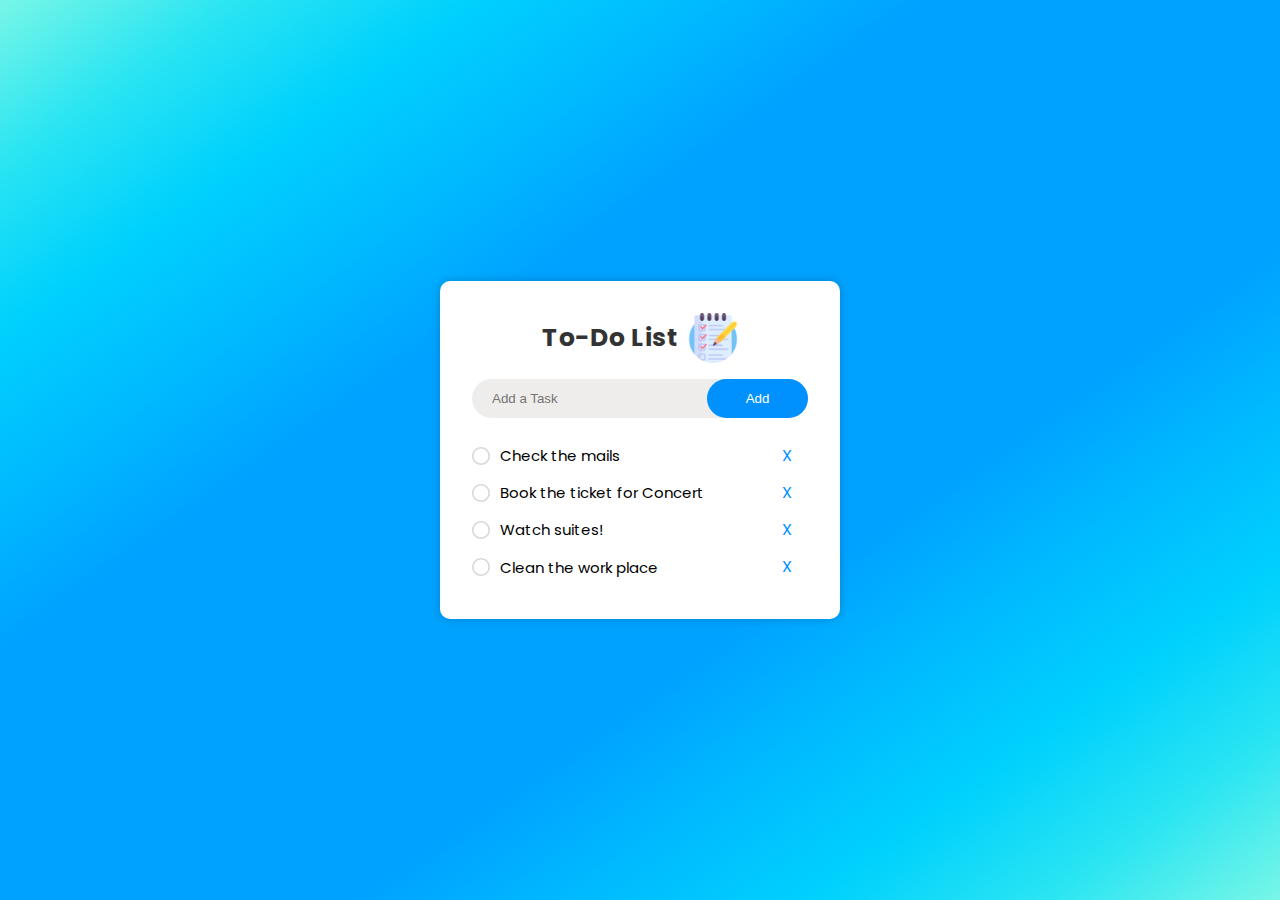
<file: index.html>
<!DOCTYPE html>
<html lang="en">

<head>
    <meta charset="UTF-8">
    <meta name="viewport" content="width=device-width, initial-scale=1.0">
    <title>To-Do List</title>
    <link rel="icon" href="./images/fav-icon.svg">
    <link rel="stylesheet" href="./styles.css">
    <link rel="preconnect" href="https://fonts.googleapis.com">
    <link rel="preconnect" href="https://fonts.gstatic.com" crossorigin>
    <link
        href="https://fonts.googleapis.com/css2?family=Poppins:ital,wght@0,100;0,200;0,300;0,400;0,500;0,600;0,700;0,800;0,900;1,100;1,200;1,300;1,400;1,500;1,600;1,700;1,800;1,900&display=swap"
        rel="stylesheet">
</head>

<body>
    <div class="container">

        <h1>To-Do List <img src="./images/list.png" alt=""></h1>

        <div class="addTask">
            <input type="text" placeholder="Add a Task">
            <button class="addButton">Add</button>
        </div>



        <div id="tasks">

            <div class="task">
                <img src="./images/unchecked.svg" alt="CheckBox" class="checkbox">
                <p class="taskItem">Check the mails</p>
                <span class="cross">X</span>
            </div>

            <div class="task">
                <img src="./images/unchecked.svg" alt="CheckBox" class="checkbox">
                <p class="taskItem">Book the ticket for Concert</p>
                <span class="cross">X</span>
            </div>

            <div class="task">
                <img src="./images/unchecked.svg" alt="CheckBox" class="checkbox">
                <p class="taskItem">Watch suites!</p>
                <span class="cross">X</span>
            </div>

            <div class="task">
                <img src="./images/unchecked.svg" alt="CheckBox" class="checkbox">
                <p class="taskItem">Clean the work place</p>
                <span class="cross">X</span>
            </div>

        </div>

    </div>

    <script src="./script.js"></script>
</body>

</html>
</file>
<file: styles.css>
* {
    margin: 0;
    padding: 0;
    box-sizing: border-box;
}

::-webkit-scrollbar {
    display: none;
}

body {
    min-height: 100vh;
    background-image: linear-gradient(to right bottom, #78f6e7, #2be5f2, #00d1fd, #00bbff, #00a2ff, #00a2ff, #00a2ff, #00a2ff, #00bbff, #00d1fd, #2be5f2, #78f6e7);
    font-family: "Poppins", sans-serif;
    display: flex;
    justify-content: center;
    align-items: center;
    position: relative;
}

.container {
    margin: 3rem 0;
    background-color: white;
    width: 400px;
    height: auto;
    border-radius: 10px;
    box-shadow: 0 0 10px rgba(0, 0, 0, 0.2);
    padding: 2rem;
}

.container h1 {
    display: flex;
    justify-content: center;
    align-items: center;
    color: #333;
    font-size: 25px;
    letter-spacing: 0.5px;
}

.container h1 img {
    height: 50px;
    margin-left: 10px;
}

.addTask {
    background-color: #efecec;
    border-radius: 30px;
    display: flex;
    justify-content: space-between;
    align-items: center;
    margin-top: 1rem;
}

.addTask input {
    border: none;
    outline: none;
    background: none;
    padding: 12px 20px;
}

.addTask button {
    width: 30%;
    background-color: #0091ff;
    color: #fff;
    border: none;
    padding: 12px 20px;
    border-radius: 30px;
    transition: all 0.2s ease-in-out;
}

.addTask button:hover {
    background-color: #0077ff;
}

#tasks {
    margin-top: 1.8rem;
    padding-right: 1rem;
}

.task {
    display: flex;
    justify-content: flex-start;
    align-items: center;
    margin-bottom: 0.7rem;
    line-height: 1;
    margin-top: 1.2rem;
}

.task img {
    cursor: pointer;
    width: 18px;
}

.task img:hover {
    filter: brightness(0.8);
}

.task p {
    margin-left: 10px;
    font-size: 15px;
}

.lined {
    text-decoration: line-through;
    color: #0091ff;
}

.task span {
    margin-left: auto;
    cursor: pointer;
    color: #0091ff;
}


@media screen and (max-width: 500px) {
    .container {
        width: 90%;
    }
    
}
</file>
